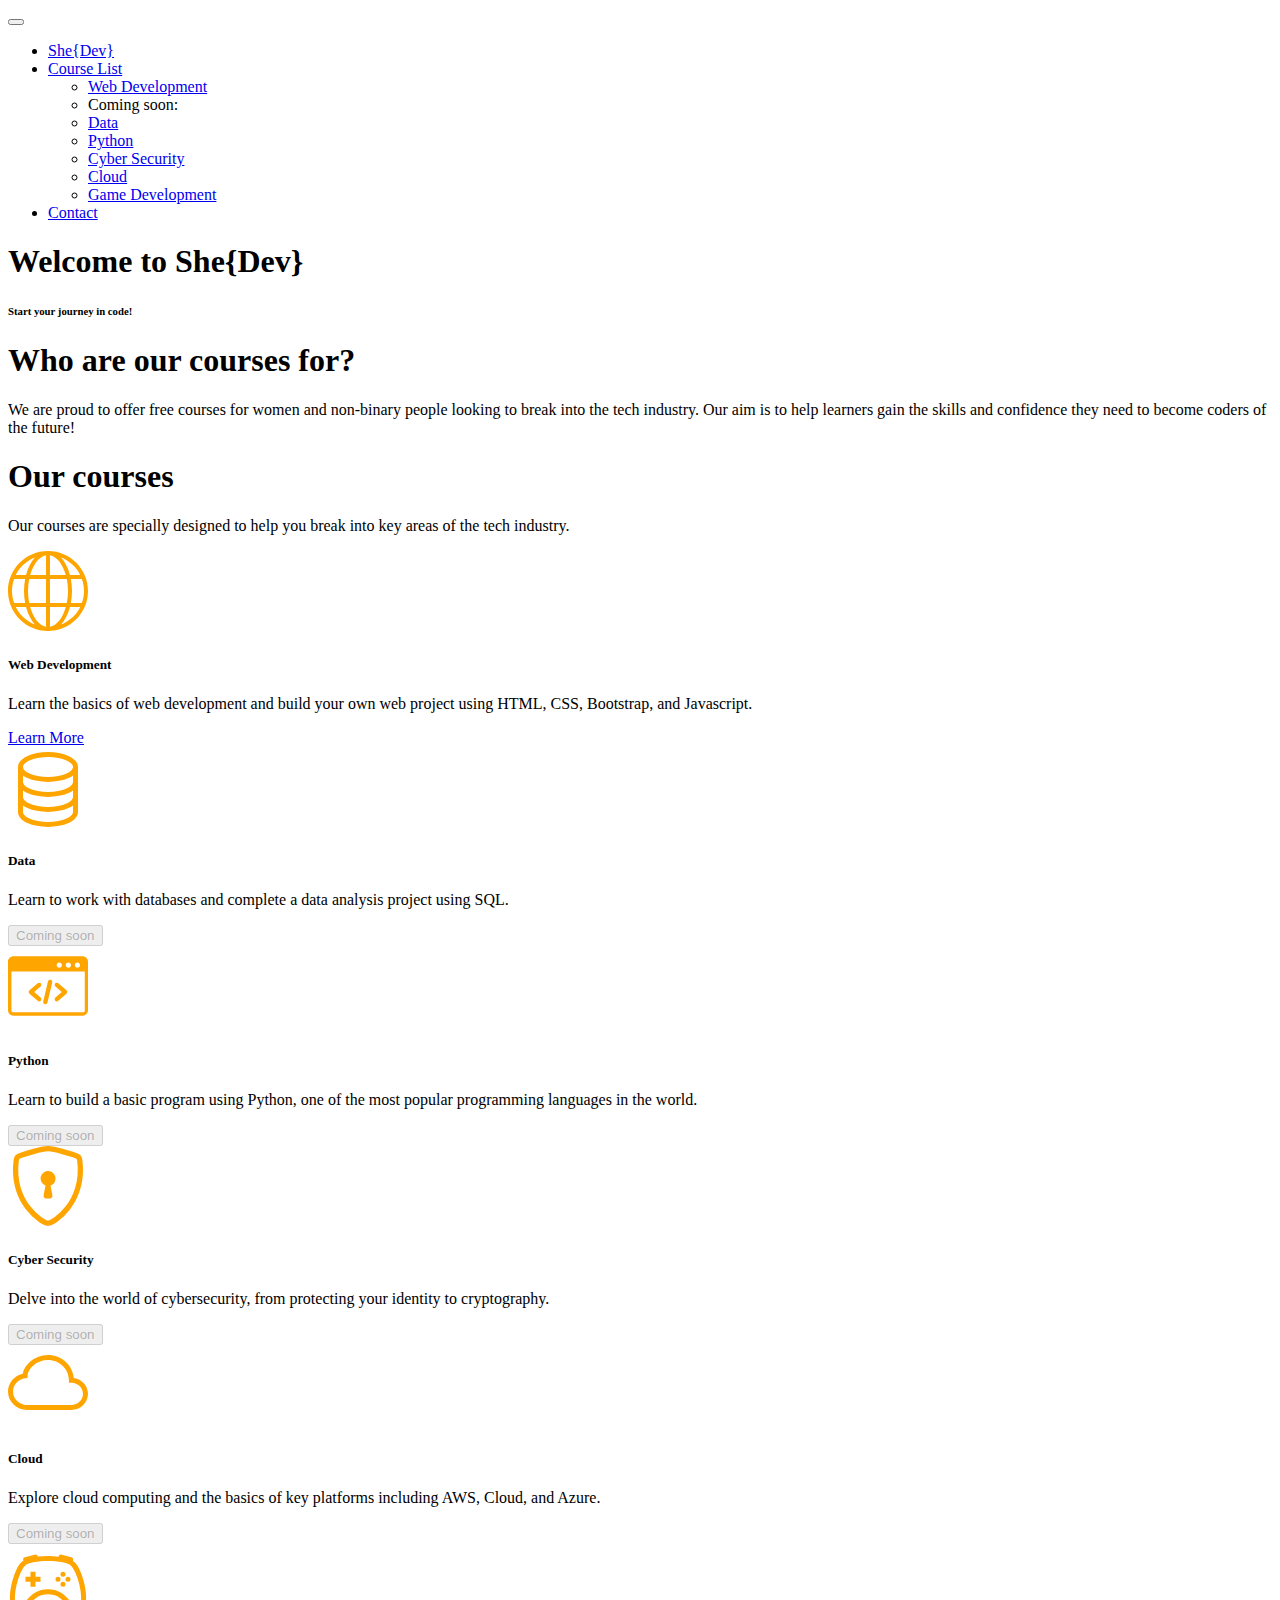
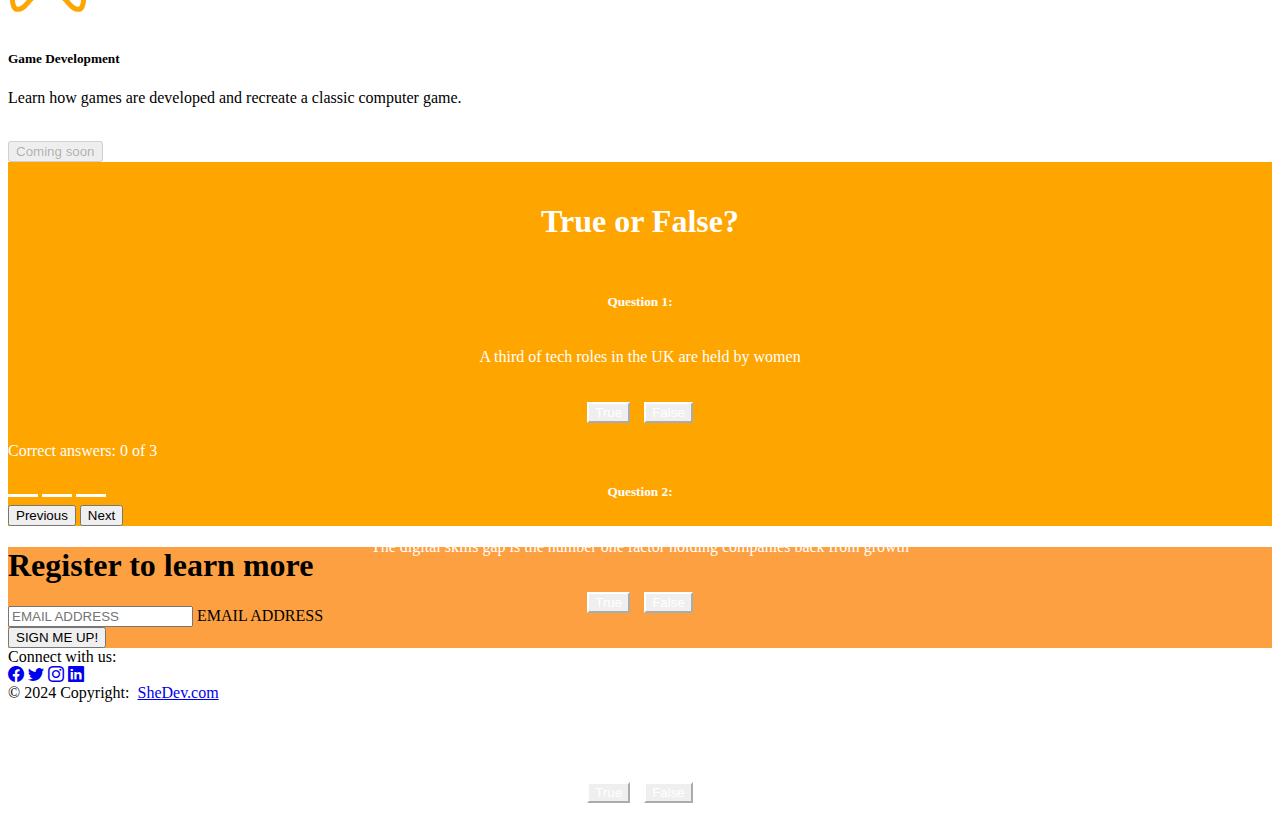
<file: index.html>
<!DOCTYPE html>
<html lang="en">

<!-- HEAD START -->
<head>
  <meta charset="UTF-8">
  <meta name="viewport" content="width=device-width, initial-scale=1.0">
  <link href="https://cdn.jsdelivr.net/npm/bootstrap@5.3.2/dist/css/bootstrap.min.css" rel="stylesheet" integrity="sha384-T3c6CoIi6uLrA9TneNEoa7RxnatzjcDSCmG1MXxSR1GAsXEV/Dwwykc2MPK8M2HN" crossorigin="anonymous">
  <!-- CSS file -->
  <link rel="stylesheet" type="text/css" href="style.css">
  <link rel="stylesheet" href="https://cdn.jsdelivr.net/npm/bootstrap-icons@1.11.3/font/bootstrap-icons.min.css">
  <link rel="preconnect" href="https://fonts.googleapis.com">
  <link rel="preconnect" href="https://fonts.gstatic.com" crossorigin>
  <link href="https://fonts.googleapis.com/css2?family=Open+Sans:ital,wght@0,400;0,600;0,700;1,400;1,600;1,700&family=Source+Code+Pro:wght@400;500;700&display=swap" rel="stylesheet">

  <title>SheDev - Get into Coding!</title>
  
</head>
<!-- HEAD END -->

<!-- BODY START -->
<body>

  <!-- NAVIGATION START -->
  <nav class="navbar navbar-expand-lg navbar-custom" data-bs-theme="dark">
    <div class="container-fluid">
      <button class="navbar-toggler" type="button" data-bs-toggle="collapse" data-bs-target="#navbarSupportedContent" aria-controls="navbarSupportedContent" aria-expanded="false" aria-label="Toggle navigation">
        <span class="navbar-toggler-icon"></span>
      </button>
      <div class="collapse navbar-collapse" id="navbarSupportedContent">
        <ul class="navbar-nav me-auto mb-2 mb-lg-0">
          <li class="nav-item">
            <a class="nav-link active" aria-current="page" href="index.html"><span class="logo orange">She</span>{Dev}</a>
          </li>
          <li class="nav-item dropdown">
            <a class="nav-link dropdown-toggle" href="#" role="button" data-bs-toggle="dropdown" aria-expanded="false">
              Course List
            </a>
              <ul class="dropdown-menu">
                <li><a class="dropdown-item" href="webdev.html">Web Development</a></li>
                <li class="dropdown-item disabled text-white">Coming soon:</li>
                <li><a class="dropdown-item disabled" href="#">Data</a></li>
                <li><a class="dropdown-item disabled" href="#">Python</a></li>
                <li><a class="dropdown-item disabled" href="#">Cyber Security</a></li>
                <li><a class="dropdown-item disabled" href="#">Cloud</a></li>
                <li><a class="dropdown-item disabled" href="#">Game Development</a></li>
              </ul>
          <li class="nav-item">
            <a class="nav-link" href="contact.html">Contact</a>
          </li>
        </ul>
      </div>
    </div>
  </nav>
  <!-- NAVIGATION END -->

  <!--Hero area-->
  <section class="bg-light" id="hero">
    <div class="container">
      <div class="d-flex h-100 w-50 flex-column text-dark justify-content-center">
        <h1 class="display-1">Welcome to <span class="dark-orange">She</span>{Dev}</h1>
        <h6 class="display-6">Start your journey in code!</h6>
      </div>
    </div>
  </section>

  <!--Intro text-->
  <section class="intro">
    <div class="container">
      <div class="row">
        <div class="col-lg-12">
          <h1 class="text-center bolder orange"> Who are our courses for?</h1>
          <p class="lead text-center mt-3 mb-3">We are proud to offer free courses for women and non-binary people looking to break into the tech industry. Our aim is to help learners gain the skills and confidence they need to become coders of the future!</p>
        </div>
      </div>
    </div>
  </section>

  <!--Courses Section-->
  <section class="courses">
    <div class="container">
      <div class="row">
        <div class="col-lg-12">
          <h1 class="text-center bolder orange"> Our courses</h1>
          <p class="lead text-center">Our courses are specially designed to help you break into key areas of the tech industry.</p>
        </div>
      </div>
    </div>
  </section>

  <!--Course list-->
  <section class="course-cards">
    <div class="container mb-5">
      <div class="row row-cols-1 row-cols-lg-3">
        <div class="col mb-2">
          <div class="card border-0">
            <div class="card-body">
              <svg fill="orange" height="80px" width="80px" version="1.1" id="Layer_1" xmlns="http://www.w3.org/2000/svg" xmlns:xlink="http://www.w3.org/1999/xlink" viewBox="0 0 512 512" xml:space="preserve">
                <g>
                  <g>
                    <path d="M256,0C114.62,0,0,114.62,0,256s114.62,256,256,256s256-114.62,256-256S397.38,0,256,0z M172.211,41.609
                      c-24.934,27.119-44.68,66.125-56.755,111.992H49.749C75.179,102.741,118.869,62.524,172.211,41.609z M25.6,256
                      c0-26.999,5.077-52.727,13.662-76.8h70.494c-4.608,24.294-7.356,49.963-7.356,76.8s2.748,52.506,7.347,76.8H39.262
                      C30.677,308.727,25.6,283,25.6,256z M49.749,358.4h65.707c12.083,45.867,31.821,84.872,56.755,111.991
                      C118.869,449.476,75.179,409.259,49.749,358.4z M243.2,485.188c-43.81-8.252-81.877-58.24-101.359-126.788H243.2V485.188z
                      M243.2,332.8H135.74c-4.924-24.166-7.74-49.997-7.74-76.8s2.816-52.634,7.74-76.8H243.2V332.8z M243.2,153.6H141.841
                      C161.323,85.052,199.39,35.063,243.2,26.812V153.6z M462.251,153.6h-65.707c-12.083-45.867-31.821-84.873-56.755-111.992
                      C393.131,62.524,436.821,102.741,462.251,153.6z M268.8,26.812c43.81,8.252,81.877,58.24,101.359,126.788H268.8V26.812z
                      M268.8,179.2h107.46c4.924,24.166,7.74,49.997,7.74,76.8s-2.816,52.634-7.74,76.8H268.8V179.2z M268.8,485.188V358.4h101.359
                      C350.677,426.948,312.61,476.937,268.8,485.188z M339.789,470.391c24.934-27.127,44.672-66.125,56.755-111.991h65.707
                      C436.821,409.259,393.131,449.476,339.789,470.391z M402.244,332.8c4.608-24.294,7.356-49.963,7.356-76.8
                      s-2.748-52.506-7.347-76.8h70.494c8.576,24.073,13.653,49.801,13.653,76.8c0,27-5.077,52.727-13.662,76.8H402.244z"/>
                  </g>
                </g>
              </svg>
              <h5 class="card-title mt-4 bold">Web Development</h5>
              <p class="card-text px-5 py-2">Learn the basics of web development and build your own web project using HTML, CSS, Bootstrap, and Javascript.</p>
              <a href="webdev.html" class="btn btn-outline-primary">Learn More</a>
            </div>
          </div>
        </div>
        <div class="col mb-2">
          <div class="card border-0">
            <div class="card-body">
              <svg xmlns="http://www.w3.org/2000/svg" width="80" height="80" fill="orange" class="bi bi-database" viewBox="0 0 16 16">
                <path d="M4.318 2.687C5.234 2.271 6.536 2 8 2s2.766.27 3.682.687C12.644 3.125 13 3.627 13 4c0 .374-.356.875-1.318 1.313C10.766 5.729 9.464 6 8 6s-2.766-.27-3.682-.687C3.356 4.875 3 4.373 3 4c0-.374.356-.875 1.318-1.313M13 5.698V7c0 .374-.356.875-1.318 1.313C10.766 8.729 9.464 9 8 9s-2.766-.27-3.682-.687C3.356 7.875 3 7.373 3 7V5.698c.271.202.58.378.904.525C4.978 6.711 6.427 7 8 7s3.022-.289 4.096-.777A5 5 0 0 0 13 5.698M14 4c0-1.007-.875-1.755-1.904-2.223C11.022 1.289 9.573 1 8 1s-3.022.289-4.096.777C2.875 2.245 2 2.993 2 4v9c0 1.007.875 1.755 1.904 2.223C4.978 15.71 6.427 16 8 16s3.022-.289 4.096-.777C13.125 14.755 14 14.007 14 13zm-1 4.698V10c0 .374-.356.875-1.318 1.313C10.766 11.729 9.464 12 8 12s-2.766-.27-3.682-.687C3.356 10.875 3 10.373 3 10V8.698c.271.202.58.378.904.525C4.978 9.71 6.427 10 8 10s3.022-.289 4.096-.777A5 5 0 0 0 13 8.698m0 3V13c0 .374-.356.875-1.318 1.313C10.766 14.729 9.464 15 8 15s-2.766-.27-3.682-.687C3.356 13.875 3 13.373 3 13v-1.302c.271.202.58.378.904.525C4.978 12.71 6.427 13 8 13s3.022-.289 4.096-.777c.324-.147.633-.323.904-.525"/>
              </svg>
              <h5 class="card-title mt-4 bold">Data</h5>
              <p class="card-text px-5 py-2">Learn to work with databases and complete a data analysis project using SQL.</p>
              <button type="button" class="btn btn-outline-primary" disabled>Coming soon</button>
            </div>
          </div>
        </div>
        <div class="col mb-2">
          <div class="card border-0">
            <div class="card-body">
              <svg xmlns="http://www.w3.org/2000/svg"  width="80px" height="80px" fill="orange" shape-rendering="geometricPrecision" text-rendering="geometricPrecision" image-rendering="optimizeQuality" fill-rule="evenodd" clip-rule="evenodd" viewBox="0 0 512 380.24"><path d="M34.66 0h442.68C496.4 0 512 15.6 512 34.66v310.92c0 19.06-15.6 34.66-34.66 34.66H34.66C15.6 380.24 0 364.64 0 345.58V34.66C0 15.6 15.6 0 34.66 0zm173.92 264.36c5.76 5.04 6.34 13.81 1.3 19.57-5.05 5.76-13.81 6.35-19.57 1.3l-52.73-46.19c-5.76-5.05-6.35-13.81-1.3-19.58.43-.49.89-.94 1.37-1.36l52.66-46.14c5.76-5.04 14.52-4.46 19.57 1.31 5.04 5.76 4.46 14.52-1.3 19.57l-40.82 35.76 40.82 35.76zm113.11 20.87c-5.76 5.05-14.52 4.46-19.57-1.3-5.04-5.76-4.46-14.53 1.3-19.57l40.82-35.76-40.82-35.76c-5.76-5.05-6.34-13.81-1.3-19.57 5.05-5.77 13.81-6.35 19.57-1.31l52.66 46.14c.48.42.94.87 1.37 1.36 5.05 5.77 4.46 14.53-1.3 19.58l-52.73 46.19zm-65.95-124.31c1.74-7.47 9.22-12.12 16.69-10.38 7.47 1.74 12.12 9.22 10.38 16.69l-30.13 129.04c-1.74 7.48-9.22 12.13-16.69 10.39-7.47-1.74-12.12-9.22-10.38-16.69l30.13-129.05zM22.03 97.05v251.91a9.56 9.56 0 0 0 9.59 9.59H481.8a9.56 9.56 0 0 0 9.59-9.59V97.05H22.03zm422.32-58.09c9.46 0 17.12 7.67 17.12 17.12 0 9.46-7.66 17.12-17.12 17.12-9.45 0-17.12-7.66-17.12-17.12 0-9.45 7.67-17.12 17.12-17.12zm-116.03 0c9.46 0 17.12 7.67 17.12 17.12 0 9.46-7.66 17.12-17.12 17.12-9.45 0-17.11-7.66-17.11-17.12 0-9.45 7.66-17.12 17.11-17.12zm58.02 0c9.45 0 17.12 7.67 17.12 17.12 0 9.46-7.67 17.12-17.12 17.12-9.45 0-17.12-7.66-17.12-17.12 0-9.45 7.67-17.12 17.12-17.12z"/></svg>
              <h5 class="card-title mt-4 bold">Python</h5>
              <p class="card-text px-5 py-2"> Learn to build a basic program using Python, one of the most popular programming languages in the world.</p>
              <button type="button" class="btn btn-outline-primary" disabled>Coming soon</button>
            </div>
          </div>
        </div>
      </div>
      <div class="row row-cols-1 row-cols-lg-3">
        <div class="col mb-4">
          <div class="card border-0">
            <div class="card-body">
              <svg xmlns="http://www.w3.org/2000/svg" width="80" height="80" fill="orange" class="bi bi-shield-lock" viewBox="0 0 16 16">
                <path d="M5.338 1.59a61 61 0 0 0-2.837.856.48.48 0 0 0-.328.39c-.554 4.157.726 7.19 2.253 9.188a10.7 10.7 0 0 0 2.287 2.233c.346.244.652.42.893.533q.18.085.293.118a1 1 0 0 0 .101.025 1 1 0 0 0 .1-.025q.114-.034.294-.118c.24-.113.547-.29.893-.533a10.7 10.7 0 0 0 2.287-2.233c1.527-1.997 2.807-5.031 2.253-9.188a.48.48 0 0 0-.328-.39c-.651-.213-1.75-.56-2.837-.855C9.552 1.29 8.531 1.067 8 1.067c-.53 0-1.552.223-2.662.524zM5.072.56C6.157.265 7.31 0 8 0s1.843.265 2.928.56c1.11.3 2.229.655 2.887.87a1.54 1.54 0 0 1 1.044 1.262c.596 4.477-.787 7.795-2.465 9.99a11.8 11.8 0 0 1-2.517 2.453 7 7 0 0 1-1.048.625c-.28.132-.581.24-.829.24s-.548-.108-.829-.24a7 7 0 0 1-1.048-.625 11.8 11.8 0 0 1-2.517-2.453C1.928 10.487.545 7.169 1.141 2.692A1.54 1.54 0 0 1 2.185 1.43 63 63 0 0 1 5.072.56"/>
                <path d="M9.5 6.5a1.5 1.5 0 0 1-1 1.415l.385 1.99a.5.5 0 0 1-.491.595h-.788a.5.5 0 0 1-.49-.595l.384-1.99a1.5 1.5 0 1 1 2-1.415"/>
              </svg>
              <h5 class="card-title mt-4 bold">Cyber Security</h5>
              <p class="card-text px-5 py-2">Delve into the world of cybersecurity, from protecting your identity to cryptography.</p>
              <button type="button" class="btn btn-outline-primary" disabled>Coming soon</button>
            </div>
          </div>
        </div>
        <div class="col mb-4">
          <div class="card border-0">
            <div class="card-body">
              <svg xmlns="http://www.w3.org/2000/svg" width="80" height="80" fill="orange" class="bi bi-cloud" viewBox="0 0 16 16">
                <path d="M4.406 3.342A5.53 5.53 0 0 1 8 2c2.69 0 4.923 2 5.166 4.579C14.758 6.804 16 8.137 16 9.773 16 11.569 14.502 13 12.687 13H3.781C1.708 13 0 11.366 0 9.318c0-1.763 1.266-3.223 2.942-3.593.143-.863.698-1.723 1.464-2.383m.653.757c-.757.653-1.153 1.44-1.153 2.056v.448l-.445.049C2.064 6.805 1 7.952 1 9.318 1 10.785 2.23 12 3.781 12h8.906C13.98 12 15 10.988 15 9.773c0-1.216-1.02-2.228-2.313-2.228h-.5v-.5C12.188 4.825 10.328 3 8 3a4.53 4.53 0 0 0-2.941 1.1z"/>
              </svg>
              <h5 class="card-title mt-4 bold">Cloud</h5>
              <p class="card-text px-5 py-2">Explore cloud computing and the basics of key platforms  including AWS, Cloud, and Azure.</p>
              <button type="button" class="btn btn-outline-primary" disabled>Coming soon</button>
            </div>
          </div>
        </div>
        <div class="col mb-4">
          <div class="card border-0">
            <div class="card-body">
              <svg xmlns="http://www.w3.org/2000/svg" width="80" height="80" fill="orange" class="bi bi-controller" viewBox="0 0 16 16">
                <path d="M11.5 6.027a.5.5 0 1 1-1 0 .5.5 0 0 1 1 0m-1.5 1.5a.5.5 0 1 0 0-1 .5.5 0 0 0 0 1m2.5-.5a.5.5 0 1 1-1 0 .5.5 0 0 1 1 0m-1.5 1.5a.5.5 0 1 0 0-1 .5.5 0 0 0 0 1m-6.5-3h1v1h1v1h-1v1h-1v-1h-1v-1h1z"/>
                <path d="M3.051 3.26a.5.5 0 0 1 .354-.613l1.932-.518a.5.5 0 0 1 .62.39c.655-.079 1.35-.117 2.043-.117.72 0 1.443.041 2.12.126a.5.5 0 0 1 .622-.399l1.932.518a.5.5 0 0 1 .306.729q.211.136.373.297c.408.408.78 1.05 1.095 1.772.32.733.599 1.591.805 2.466s.34 1.78.364 2.606c.024.816-.059 1.602-.328 2.21a1.42 1.42 0 0 1-1.445.83c-.636-.067-1.115-.394-1.513-.773-.245-.232-.496-.526-.739-.808-.126-.148-.25-.292-.368-.423-.728-.804-1.597-1.527-3.224-1.527s-2.496.723-3.224 1.527c-.119.131-.242.275-.368.423-.243.282-.494.575-.739.808-.398.38-.877.706-1.513.773a1.42 1.42 0 0 1-1.445-.83c-.27-.608-.352-1.395-.329-2.21.024-.826.16-1.73.365-2.606.206-.875.486-1.733.805-2.466.315-.722.687-1.364 1.094-1.772a2.3 2.3 0 0 1 .433-.335l-.028-.079zm2.036.412c-.877.185-1.469.443-1.733.708-.276.276-.587.783-.885 1.465a14 14 0 0 0-.748 2.295 12.4 12.4 0 0 0-.339 2.406c-.022.755.062 1.368.243 1.776a.42.42 0 0 0 .426.24c.327-.034.61-.199.929-.502.212-.202.4-.423.615-.674.133-.156.276-.323.44-.504C4.861 9.969 5.978 9.027 8 9.027s3.139.942 3.965 1.855c.164.181.307.348.44.504.214.251.403.472.615.674.318.303.601.468.929.503a.42.42 0 0 0 .426-.241c.18-.408.265-1.02.243-1.776a12.4 12.4 0 0 0-.339-2.406 14 14 0 0 0-.748-2.295c-.298-.682-.61-1.19-.885-1.465-.264-.265-.856-.523-1.733-.708-.85-.179-1.877-.27-2.913-.27s-2.063.091-2.913.27"/>
              </svg>                  <h5 class="card-title mt-4 bold">Game Development</h5>
              <p class="card-text px-5 py-2">Learn how games are developed and recreate a classic computer game.<br><br></p>
              <button type="button" class="btn btn-outline-primary" disabled>Coming soon</button>
            </div>
          </div>
        </div>
      </div>
    </div>
  </section>

  <!-- TRUE FALSE SECTION START -->
  <section>
    <!-- True false flexible container-->
    <div class="container-fluid-sm text-center bg-light">
      <!-- Grid row -->
      <div class="row">

        <!-- True false carousel -->
        <div id="TFcarousel" class="carousel slide" data-bs-theme="light">
          <div class="carousel-container">
            <div class="carousel-inner">

              <!-- True false heading -->
              <h1 class="text-center bolder orange">True or False?</h1>

              <!-- First carousel slide -->
              <div class="carousel-item active">

                <!-- Question 1 text container -->
                <div class="question-container">
                  <h5>Question 1:</h5>
                  <p>A third of tech roles in the UK are held by women</p>
                </div>

                <!-- Question 1 buttons -->
                <div class="button-container">
                    <!-- True button -->
                    <button type="button" id="q1-true-button" class="btn btn-outline-primary trueFalseButton mx-1">True</button>
                    <!-- False button -->
                    <button type="button" id="q1-false-button" class="btn btn-outline-primary trueFalseButton mx-1">False</button>
                </div>
              </div>

              <!-- Second carousel slide -->
              <div class="carousel-item">

                <!-- Question 2 text container -->
                <div class="question-container">
                  <h5>Question 2:</h5>
                  <p>The digital skills gap is the number one factor holding companies back from growth</p>
                </div>

                <!-- Question 2 buttons -->
                <div class="button-container">
                  <!-- True button -->
                  <button type="button" id="q2-true-button" class="btn btn-outline-primary trueFalseButton mx-1">True</button>
                  <!-- False button -->
                  <button type="button" id="q2-false-button" class="btn btn-outline-primary trueFalseButton mx-1">False</button>
                </div>
              </div>
                
              <!-- Third carousel slide -->
              <div class="carousel-item">

                <!-- Question 3 text container -->
                <div class="question-container">
                    <h5>Question 3:</h5>
                    <p>The Chartered Institute for IT, BCS, estimate it will take 150 years to close the gender gap in tech if urgent action isn't taken</p>
                </div>

                <!-- Question 3 buttons -->
                <div class="button-container">
                  <!-- True button -->
                  <button type="button" id="q3-true-button" class="btn btn-outline-primary trueFalseButton mx-1">True</button>
                  <!-- False button -->
                  <button type="button" id="q3-false-button" class="btn btn-outline-primary trueFalseButton mx-1">False</button>
                </div>
              </div>
            </div>

            <!-- True false score text -->
            <div class="score-container">
              <div id="scoreDisplay">Correct answers: 0 of 3</div>
            </div>

            <!-- Carousel slide indicators -->
            <div class="carousel-indicators">
              <button type="button" data-bs-target="#TFcarousel" data-bs-slide-to="0" class="active" aria-current="true" aria-label="Slide 1" aria-current="true"></button>
              <button type="button" data-bs-target="#TFcarousel" data-bs-slide-to="1" aria-label="Slide 2"></button>
              <button type="button" data-bs-target="#TFcarousel" data-bs-slide-to="2" aria-label="Slide 3"></button>
            </div>

            <!-- Carousel arrow button left -->
            <button class="carousel-control-prev" type="button" data-bs-target="#TFcarousel" data-bs-slide="prev">
              <!-- Button accessibility -->
              <span class="carousel-control-prev-icon" aria-hidden="true"></span>
              <span class="visually-hidden">Previous</span>
            </button>

            <!-- Carousel arrow button right -->
            <button class="carousel-control-next" type="button" data-bs-target="#TFcarousel" data-bs-slide="next">
              <!-- Button accessibility -->
              <span class="carousel-control-next-icon" aria-hidden="true"></span>
              <span class="visually-hidden">Next</span>
            </button>

          </div>
        </div>
      </div>
    </div>
  </section>
  <!-- TRUE FALSE SECTION END -->

  <!--Register-->
  <section>
    <div class="text-center text-white" style="background-color:#fda042">
      <div class="container p-4">
          <form action="mailto:hello@shedev.com" method="post" enctype="text/plain">
            <div class="row d-flex justify-content-center pb-5">
              <h1 class="text-center bolder py-5">Register to learn more</h1>
              <form class="row g-3">
                <div class="col-auto">
                  <input type="email" class="form-control form-control-md bolder" id="exampleFormControlInput1" placeholder="EMAIL ADDRESS">
                  <label for="email" class="visually-hidden">EMAIL ADDRESS</label>
                </div>
                <div class="col-auto">
                  <button type="submit" class="btn btn-primary btn-md mb-3 bolder" value="Submit Button">SIGN ME UP!</button>
                </div>
              </form>
            </div>
          </form>
      </div>
    </div>
  </section>
  
  <!-- FOOTER START -->
  <footer class="text-center text-md-start text-white">
    <!-- Section: Social media -->
    <section class="d-flex flex-wrap p-4">
      <!-- Left-->
      <div class="pt-2">
        <span class="fs-4">Connect with us:</span>
      </div>
      <div>
        <!-- Facebook -->
        <a href="https://www.facebook.com" title="Facebook" target="_blank"><i class="bi bi-facebook"></i></a>

        <!-- Twitter -->
        <a href="https://www.twitter.com" title="Twitter" target="_blank"><i class="bi bi-twitter"></i></a>
        
        <!-- Instagram -->
        <a href="https://www.instagram.com" title="Instagram" target="_blank"><i class="bi bi-instagram"></i></a>
        
        <!-- Linkedin -->
        <a href="https://www.linkedin.com" title="LinkedIn" target="_blank"><i class="bi bi-linkedin"></i></a>
      </div>

      <!-- Right -->
      <div class="ms-auto p-3"> © 2024 Copyright:&nbsp;&nbsp;<a href="https://www.shedev.com" title="shedev.com">SheDev.com</a></div>
    </section>
  </footer>
  <!-- FOOTER END -->

  <!-- Bootstrap Javascript and Popper -->
  <script src="https://cdn.jsdelivr.net/npm/@popperjs/core@2.11.8/dist/umd/popper.min.js" integrity="sha384-I7E8VVD/ismYTF4hNIPjVp/Zjvgyol6VFvRkX/vR+Vc4jQkC+hVqc2pM8ODewa9r" crossorigin="anonymous"></script>
  <script src="https://cdn.jsdelivr.net/npm/bootstrap@5.3.2/dist/js/bootstrap.min.js" integrity="sha384-BBtl+eGJRgqQAUMxJ7pMwbEyER4l1g+O15P+16Ep7Q9Q+zqX6gSbd85u4mG4QzX+" crossorigin="anonymous"></script>
  <!-- Javascript file -->
  <script src="script.js"></script>

</body>
</html>
</file>
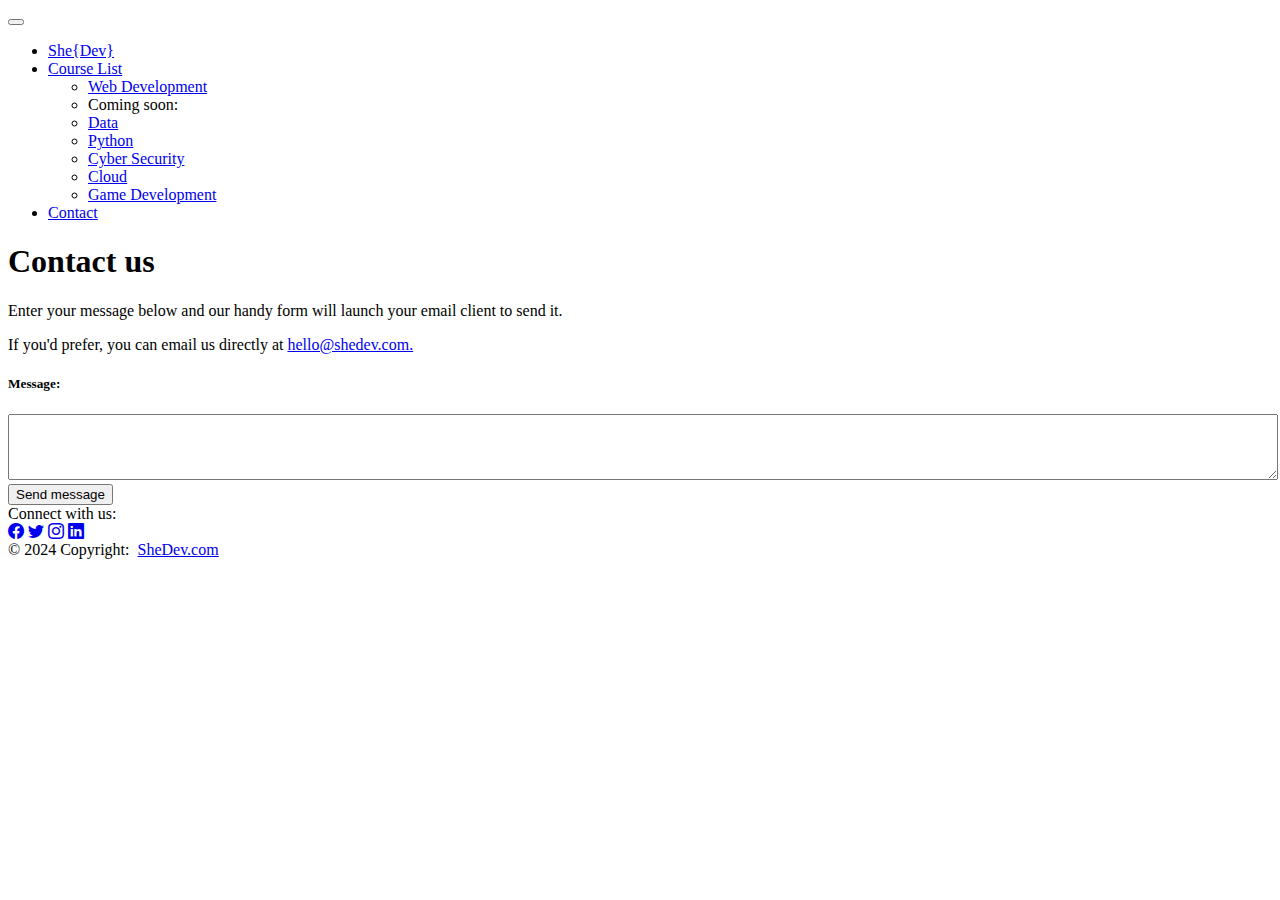
<file: contact.html>
<!DOCTYPE html>
<html lang="en">

<!-- HEAD START -->
<head>
  <meta charset="UTF-8">
  <meta name="viewport" content="width=device-width, initial-scale=1.0">
  <link href="https://cdn.jsdelivr.net/npm/bootstrap@5.3.2/dist/css/bootstrap.min.css" rel="stylesheet" integrity="sha384-T3c6CoIi6uLrA9TneNEoa7RxnatzjcDSCmG1MXxSR1GAsXEV/Dwwykc2MPK8M2HN" crossorigin="anonymous">
  <!-- CSS file -->
  <link rel="stylesheet" type="text/css" href="style.css">
  <link rel="stylesheet" href="https://cdn.jsdelivr.net/npm/bootstrap-icons@1.11.3/font/bootstrap-icons.min.css">
  <link rel="preconnect" href="https://fonts.googleapis.com">
  <link rel="preconnect" href="https://fonts.gstatic.com" crossorigin>
  <link href="https://fonts.googleapis.com/css2?family=Open+Sans:ital,wght@0,400;0,600;0,700;1,400;1,600;1,700&family=Source+Code+Pro:wght@400;500;700&display=swap" rel="stylesheet">

  <title>SheDev - Contact</title>

</head>
<!-- HEAD END -->

<!-- BODY START -->
<body>

    <!-- NAVIGATION START -->
    <nav class="navbar navbar-expand-lg navbar-custom" data-bs-theme="dark">
        <div class="container-fluid">
            <button class="navbar-toggler" type="button" data-bs-toggle="collapse" data-bs-target="#navbarSupportedContent" aria-controls="navbarSupportedContent" aria-expanded="false" aria-label="Toggle navigation">
                <span class="navbar-toggler-icon"></span>
            </button>
            <div class="collapse navbar-collapse" id="navbarSupportedContent">
                <ul class="navbar-nav me-auto mb-2 mb-lg-0">
                    <li class="nav-item">
                        <a class="nav-link active" aria-current="page" href="index.html"><span class="logo orange">She</span>{Dev}</a>
                    </li>
                    <li class="nav-item dropdown">
                        <a class="nav-link dropdown-toggle" href="#" role="button" data-bs-toggle="dropdown" aria-expanded="false">
                            Course List
                        </a>
                        <ul class="dropdown-menu">
                            <li><a class="dropdown-item" href="webdev.html">Web Development</a></li>
                            <li class="dropdown-item disabled text-white">Coming soon:</li>
                            <li><a class="dropdown-item disabled" href="#">Data</a></li>
                            <li><a class="dropdown-item disabled" href="#">Python</a></li>
                            <li><a class="dropdown-item disabled" href="#">Cyber Security</a></li>
                            <li><a class="dropdown-item disabled" href="#">Cloud</a></li>
                            <li><a class="dropdown-item disabled" href="#">Game Development</a></li>
                        </ul>
                    <li class="nav-item">
                        <a class="nav-link" href="contact.html">Contact</a>
                    </li>
                </ul>
            </div>
        </div>
    </nav>
    <!-- NAVIGATION END -->

    <!-- Contact form -->
    <section>
        <div class="contact-us">
            <div class="container p-4">
                <form action="mailto:hello@shedev.com" method="post" enctype="text/plain">
                    <div class="row d-flex justify-content-center pb-5">
                        <h1 class="text-center bolder py-5">Contact us</h1>
                        <p>Enter your message below and our handy form will launch your email client to send it.</p>
                        <p>If you'd prefer, you can email us directly at <a href="mailto:hello@shedev.com">hello@shedev.com.</a></p>
                        <form>
                            <div class="row justify-content-center">
                                <div class="col-md-12 mt-3">
                                    <h5><label for="message">Message:</label></h5>
                                    <textarea id="message" name="message" rows="4" style="width: 100%;" required></textarea>
                                </div>
                            </div>
                            <div class="row justify-content-center">
                                <div class="col-md-12">
                                    <button type="submit" class="btn btn-primary btn-md mb-3 bolder" value="Submit Button">Send message</button>
                                </div>
                            </div>
                        </form>
                    </div>
                </form>
            </div>
        </div>
    </section>
  
    <!-- FOOTER START -->
    <footer class="text-center text-md-start text-white">
        <!-- Section: Social media -->
        <section class="d-flex flex-wrap p-4">
            <!-- Left-->
            <div class="pt-2">
                <span class="fs-4">Connect with us:</span>
            </div>
            <div>
                <!-- Facebook -->
                <a href="https://www.facebook.com" title="Facebook" target="_blank"><i class="bi bi-facebook"></i></a>

                <!-- Twitter -->
                <a href="https://www.twitter.com" title="Twitter" target="_blank"><i class="bi bi-twitter"></i></a>
                
                <!-- Instagram -->
                <a href="https://www.instagram.com" title="Instagram" target="_blank"><i class="bi bi-instagram"></i></a>
                
                <!-- Linkedin -->
                <a href="https://www.linkedin.com" title="LinkedIn" target="_blank"><i class="bi bi-linkedin"></i></a>
            </div>

            <!-- Right -->
            <div class="ms-auto p-3"> © 2024 Copyright:&nbsp;&nbsp;<a href="https://www.shedev.com" title="shedev.com">SheDev.com</a></div>
        </section>
    </footer>
    <!-- FOOTER END -->

    <!-- Bootstrap Javascript and Popper -->
    <script src="https://cdn.jsdelivr.net/npm/@popperjs/core@2.11.8/dist/umd/popper.min.js" integrity="sha384-I7E8VVD/ismYTF4hNIPjVp/Zjvgyol6VFvRkX/vR+Vc4jQkC+hVqc2pM8ODewa9r" crossorigin="anonymous"></script>
    <script src="https://cdn.jsdelivr.net/npm/bootstrap@5.3.2/dist/js/bootstrap.min.js" integrity="sha384-BBtl+eGJRgqQAUMxJ7pMwbEyER4l1g+O15P+16Ep7Q9Q+zqX6gSbd85u4mG4QzX+" crossorigin="anonymous"></script>
    <!-- Javascript file -->
    <script src="script.js"></script>

</body>
</html>
</file>
<file: style.css>
/* TRUE FALSE SECTION START */

/* Main carousel container */
.carousel-container {
    min-height: 340px;
    background-color: orange;
    color: white;
}

/* Carousel inner container */
.carousel-inner {
    text-align: center;
    height: 245px;
    padding-top: 20px;
}

/* True false question container */
.question-container {
    display: flex;
    flex-direction: column;
    align-items: center;
    justify-content: center;
    height: 130px;
    margin-top: 10px;
    margin-left: 100px;
    margin-right: 100px;
}

/* True false button container */
.button-container {
    height: 40px;
    margin-top: 10px;
}

/* True false buttons */
.trueFalseButton {
    margin-left: 5px;
    margin-right: 5px;
    border-color: white;
    color: white;
}

/* True false button hover and click */
.trueFalseButton:hover,
.trueFalseButton:active:focus {
    border-color:whitesmoke;
    color: whitesmoke;
}

/* Score text container */
.score-container {
    height: 25px;
    margin-top: 15px;
}

/* Carousel indicator container */
.carousel-indicators {
    height: 3px;
    padding-top: 15px;
    padding-bottom: 20px;
}

/* Carousel indicator buttons */
.carousel-indicators [data-bs-target="#TFcarousel"] {
    border: 0px;
    width: 30px;
    height: 3px;
    background-color: white;
}

/* Carousel indicator hover */
.carousel-indicators [data-bs-target]:hover {
    background-color: whitesmoke;
}

/* Carousel arrow icons: To change color, replace color name after 'fill' */
.carousel-control-next-icon {
    background-image: url("data:image/svg+xml;charset=utf8,%3Csvg xmlns='http://www.w3.org/2000/svg' fill='white' viewBox='0 0 16 16'%3E%3Cpath d='M2.75 0l-1.5 1.5 2.5 2.5-2.5 2.5 1.5 1.5 4-4-4-4z'/%3E%3C/svg%3E");
}
.carousel-control-prev-icon {
    background-image: url("data:image/svg+xml;charset=utf8,%3Csvg xmlns='http://www.w3.org/2000/svg' fill='white' viewBox='0 0 16 16'%3E%3Cpath d='M5.25 0l-4 4 4 4 1.5-1.5-2.5-2.5 2.5-2.5-1.5-1.5z'/%3E%3C/svg%3E");
}

/* TRUE FALSE SECTION END */
</file>
